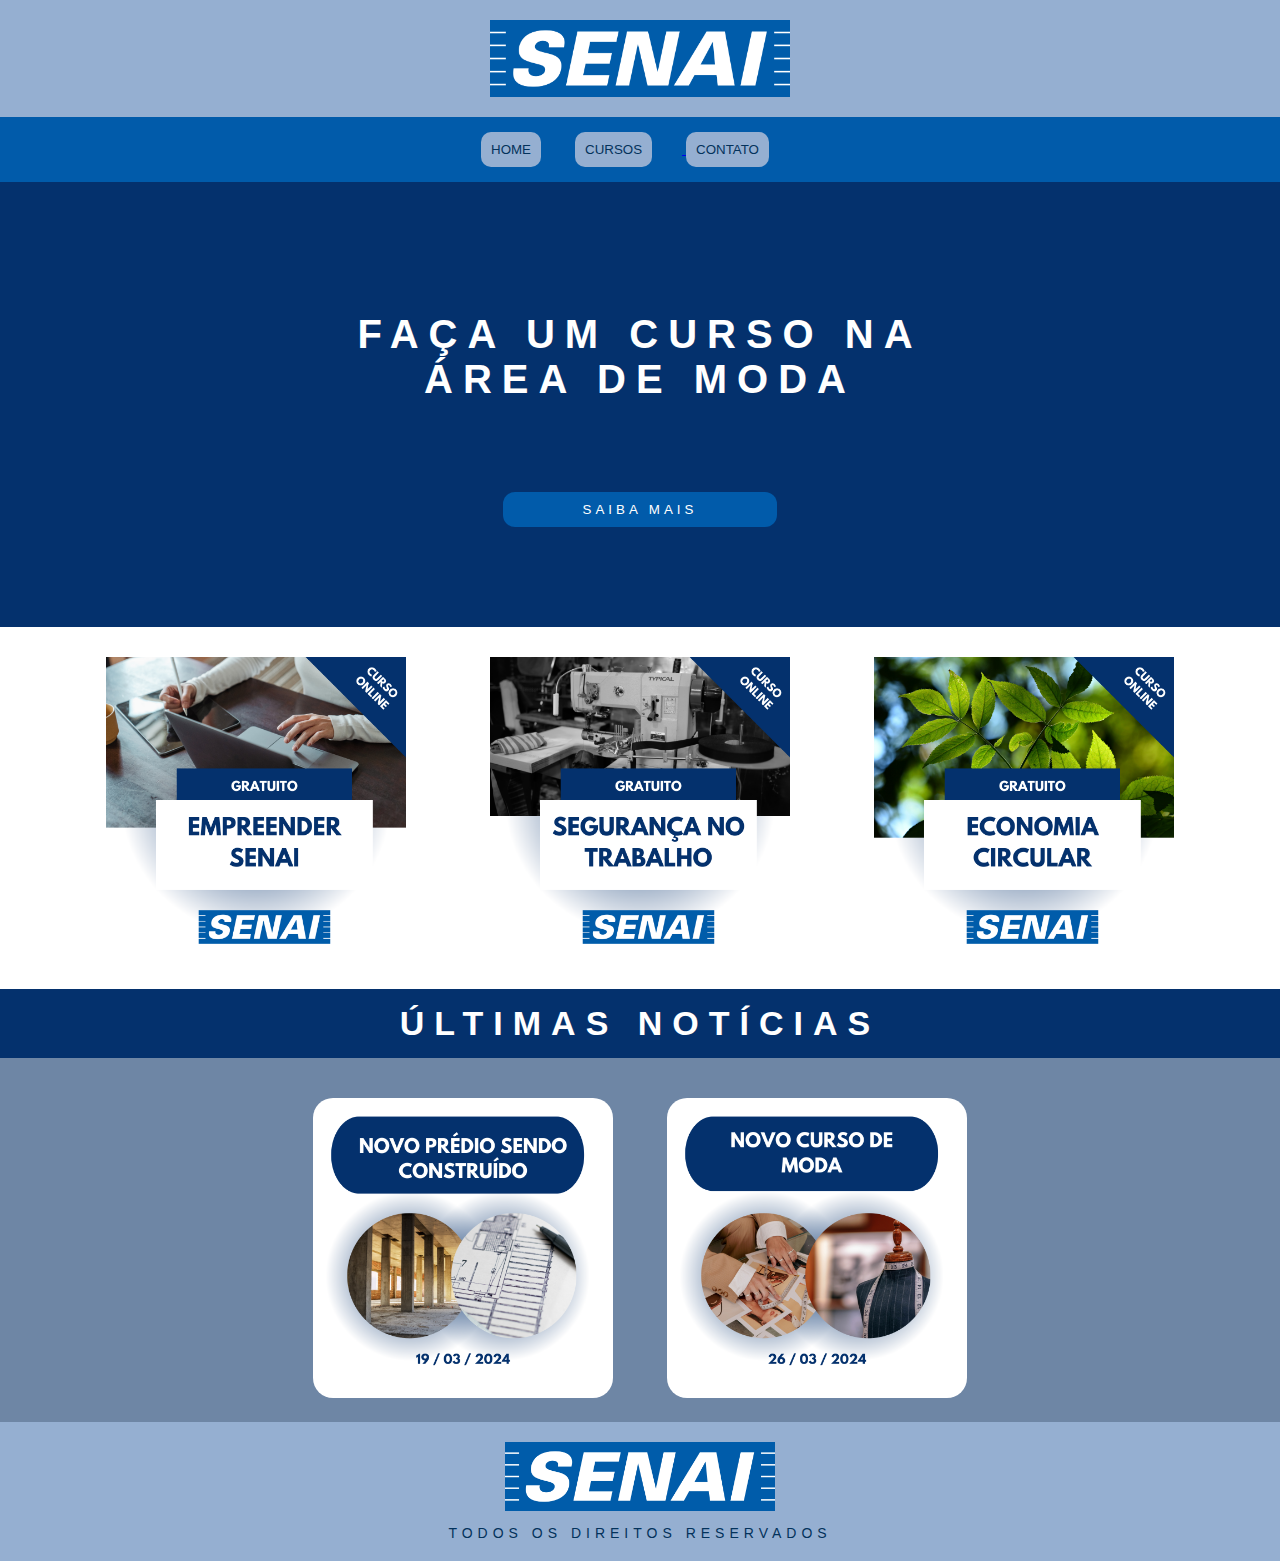
<file: index.html>
<html lang = "pt-br" dir = "ltr">
    <head>
        <title>Site SENAI</title>
        <meta charset = "utf-8" />
        <link rel = "stylesheet" href = "assets/css/estilo.css">
    </head>
    <body>
        <header>
            <img src = "assets/img/logo.png" alt = "Logo do SENAI" />
        </header>

        <div class="div-azul">
            <button class = "botao">HOME</button>
            <a href = "cursos.html">
                <button class = "botao">CURSOS</button>
            </a>
            <a href = "contato.html">
                <button class = "botao">CONTATO</button>
            </a>
        </div>

        <section class = "banner">
            <h1 class = "titulo">FAÇA UM CURSO NA<br>ÁREA DE MODA</h1>
                <a href = "saibamais.html">
                    <button class = "botao2">SAIBA MAIS</button>
                </a>
        </section>

        <div class = "imagens">
            <img src = "assets/img/imagem1.png" alt = "Empreender SENAI" />
            <img class = "imagem" src = "assets/img/imagem2.png" alt = "Segurança no Trabalho" />
            <img src = "assets/img/imagem3.png" alt = "Propriedade Intelectual" />
        </div>

        <h2 class = "texto">ÚLTIMAS NOTÍCIAS</h2>

        <div class = "noticias">
            <img class = "imgnoticia" src = "assets/img/imagem4.png" alt = "Notícia sobre construção de novo prédio" />
            <img class = "imgnoticia2" src = "assets/img/imagem5.png" alt = "Notícia sobre novo curso de moda" />
        </div>
        
        <footer>
            <img class = "logo2" src = "assets/img/logo.png" alt = "Logo do SENAI" />
            <p class = "rodape">TODOS OS DIREITOS RESERVADOS</p>
        </footer>
    </body>
</html>
</file>
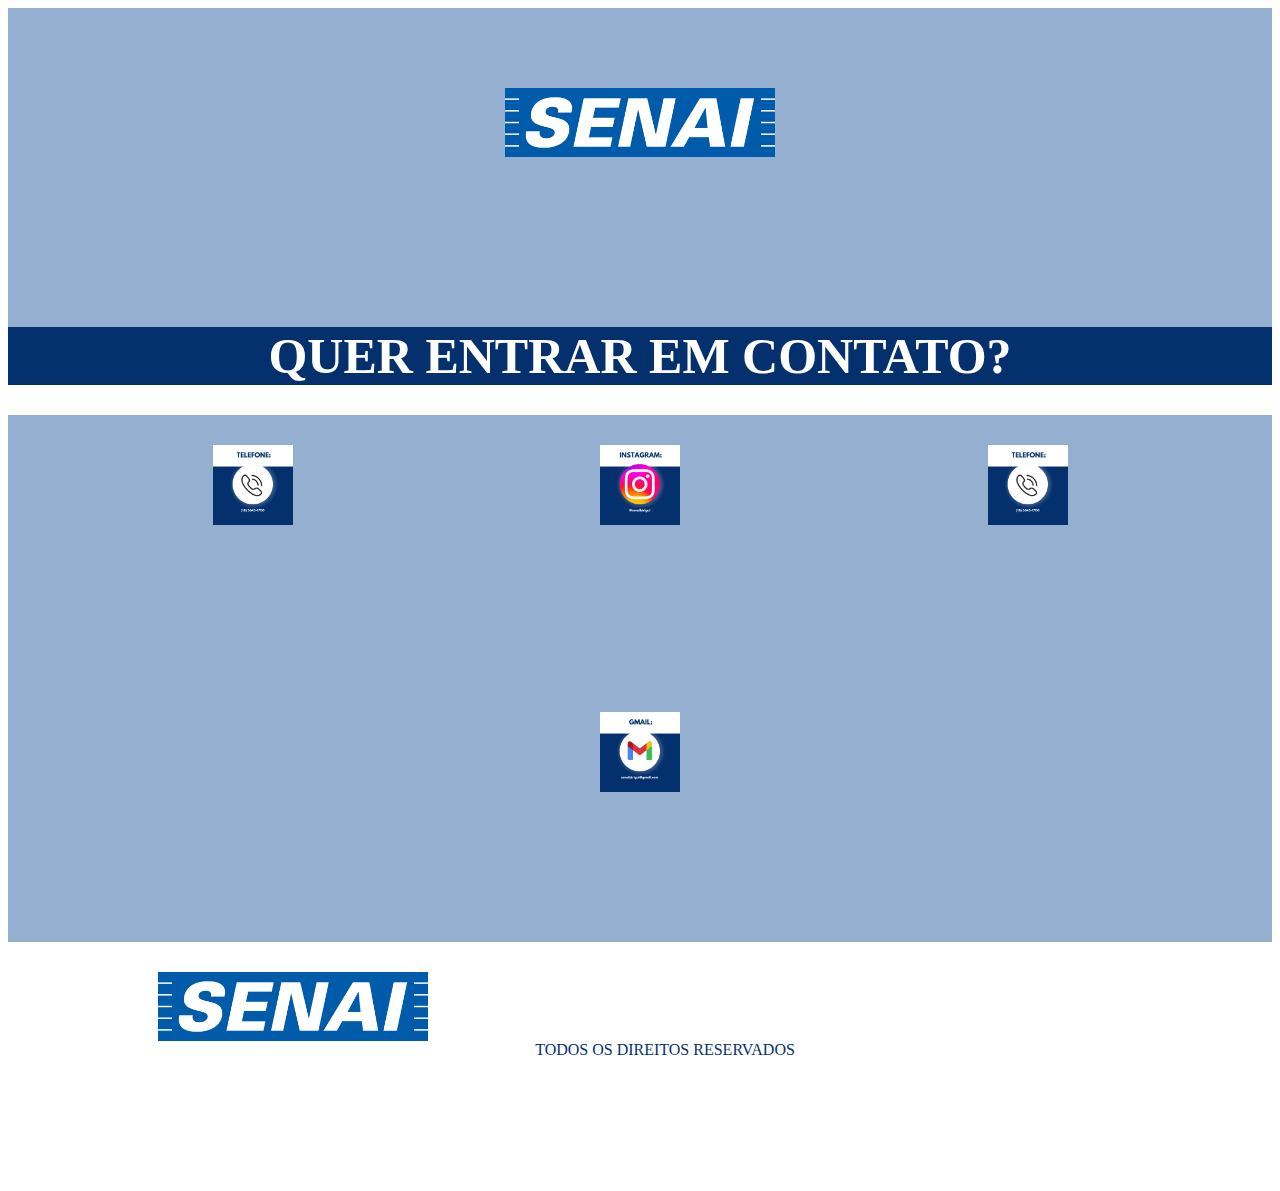
<file: contato.html>
<html lang = "pt-br" dir = "ltr">
    <head>
        <title>Contato</title>
        <meta charset = "utf-8" />
        <link rel = "stylesheet" href = "assets/css/contato.css">
    </head>
    <body>
        <header>
            <div style="text-align: center;">
                <img class = "logo2" src = "assets/img/logo.png" alt = "Logo do SENAI" />
            </div>
        </header>

        <h1 class = "h1">QUER ENTRAR EM CONTATO?</h1>

            <div class = "images">
            <img src="assets/img/telefone.png" alt = "Telefone">
            <img src="assets/img/instagram.png" alt = "Instagram">
            <img src="assets/img/telefone.png" alt = "Facebook">
            <img src="assets/img/gmail.png" alt = "Gmail">
          </div>
          
        <footer>
            <img class = "logo2" src = "assets/img/logo.png" alt = "Logo do SENAI" />
            <p class = "rodape">TODOS OS DIREITOS RESERVADOS</p>
        </footer>
        
    </body>
</html>
</file>
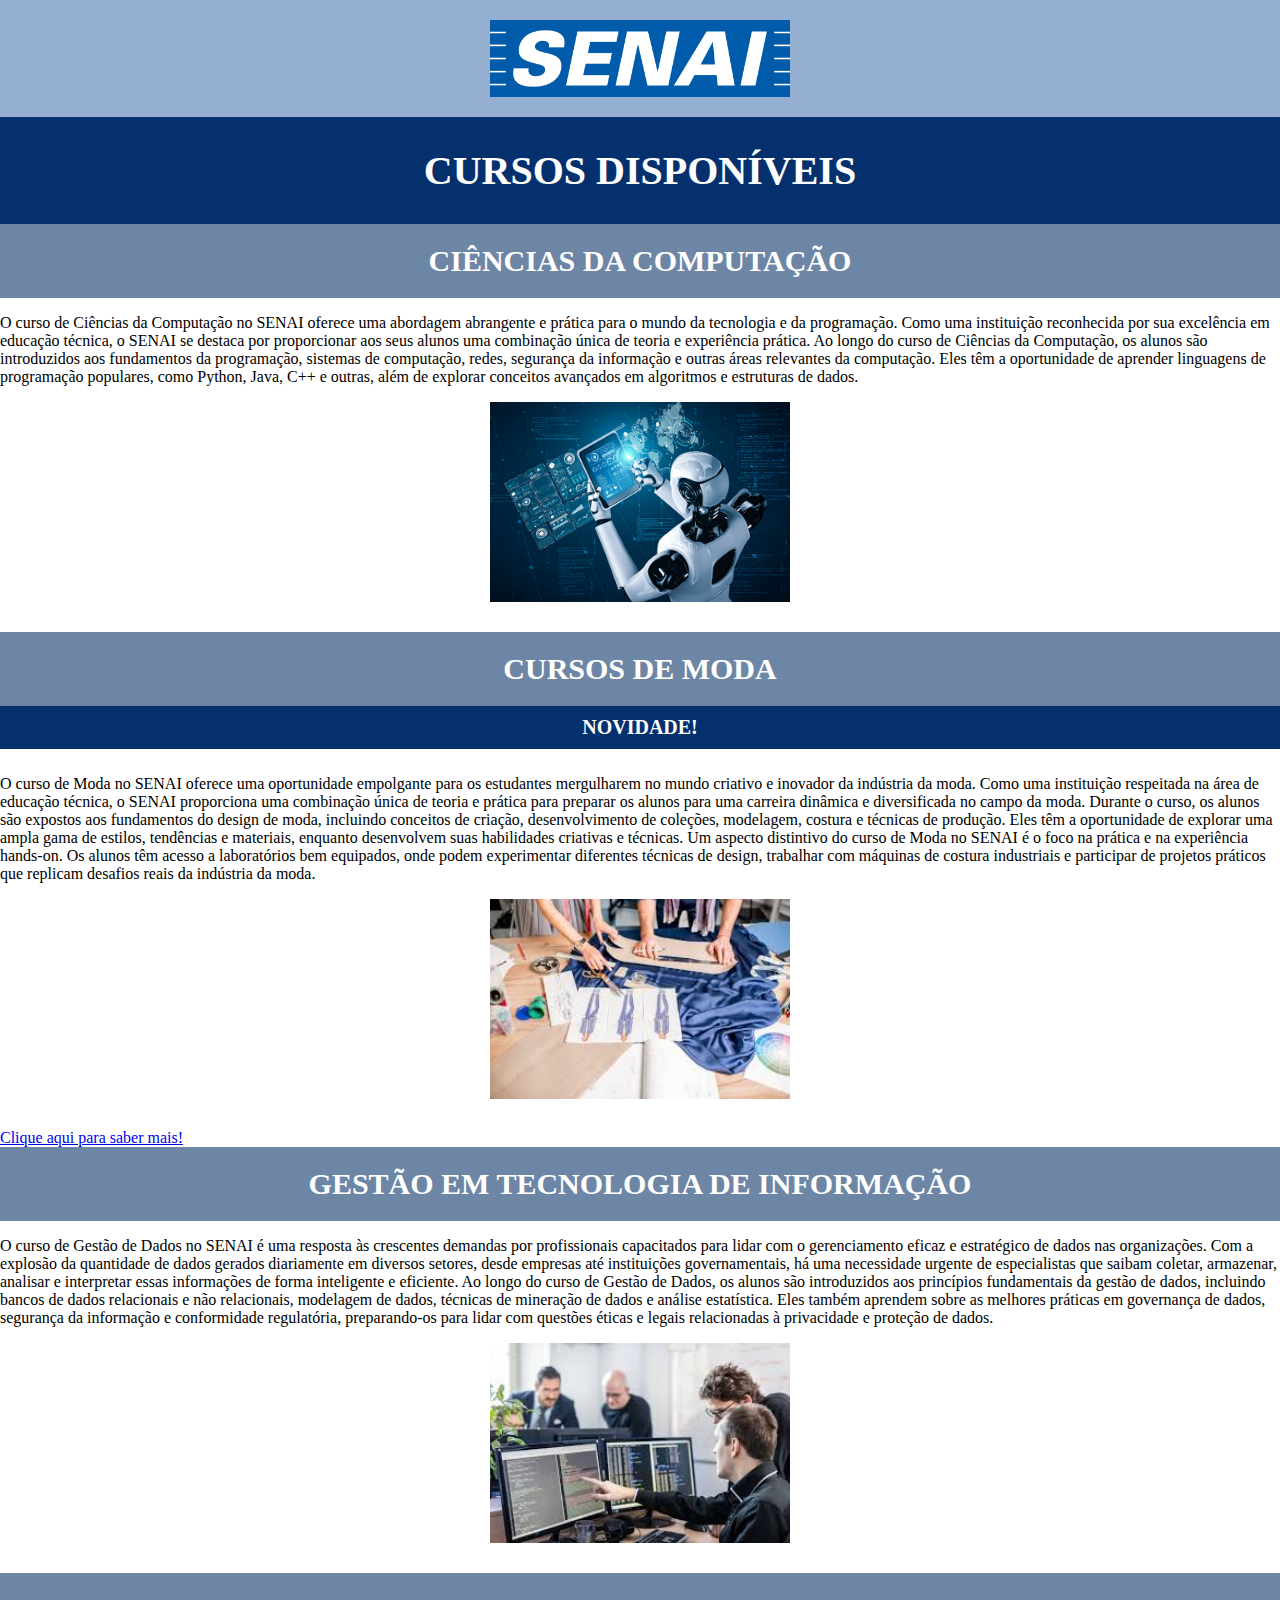
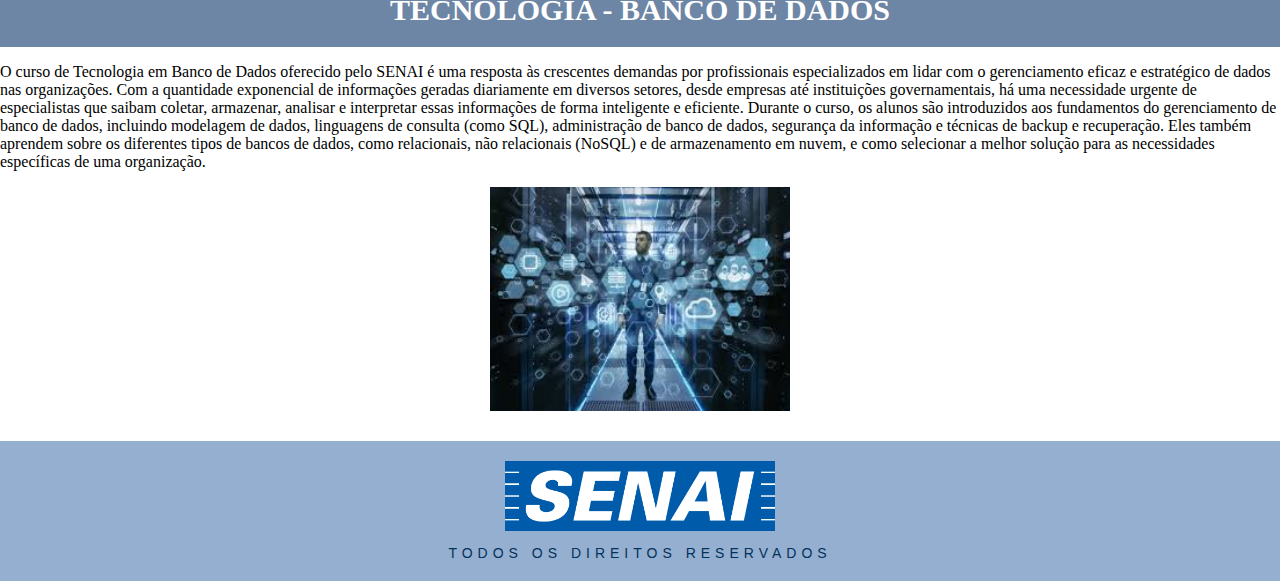
<file: cursos.html>
<html lang = "pt-br" dir = "ltr">
    <head>
        <title>Cursos</title>
        <meta charset = "utf-8" />
        <link rel = "stylesheet" href = "assets/css/estilo.css">
    </head>
    <body>
        <header>
            <img src = "assets/img/logo.png" alt = "Logo do SENAI" />
        </header>

        <h1>CURSOS DISPONÍVEIS</h1>
        <h3>CIÊNCIAS DA COMPUTAÇÃO</h3>
    <p>O curso de Ciências da Computação no SENAI oferece uma abordagem abrangente e prática para o mundo da tecnologia e da programação. Como uma instituição reconhecida por sua excelência em educação técnica, o SENAI se destaca por proporcionar aos seus alunos uma combinação única de teoria e experiência prática.
 
            Ao longo do curso de Ciências da Computação, os alunos são introduzidos aos fundamentos da programação, sistemas de computação, redes, segurança da informação e outras áreas relevantes da computação. Eles têm a oportunidade de aprender linguagens de programação populares, como Python, Java, C++ e outras, além de explorar conceitos avançados em algoritmos e estruturas de dados.</p>
            <div style="text-align: center;  margin-bottom: 30px;">
                <img src="assets/img/Ciencias de computação.jpg" alt="">
            </div>
     
            <!-- Curso moda -->
            <h3>CURSOS DE MODA</h3>
        <h4>NOVIDADE!</h4>
        <link rel="stylesheet" href="assets/css/estilo.css">
        <p>O curso de Moda no SENAI oferece uma oportunidade empolgante para os estudantes mergulharem no mundo criativo e inovador da indústria da moda. Como uma instituição respeitada na área de educação técnica, o SENAI proporciona uma combinação única de teoria e prática para preparar os alunos para uma carreira dinâmica e diversificada no campo da moda.
 
            Durante o curso, os alunos são expostos aos fundamentos do design de moda, incluindo conceitos de criação, desenvolvimento de coleções, modelagem, costura e técnicas de produção. Eles têm a oportunidade de explorar uma ampla gama de estilos, tendências e materiais, enquanto desenvolvem suas habilidades criativas e técnicas.
           
            Um aspecto distintivo do curso de Moda no SENAI é o foco na prática e na experiência hands-on. Os alunos têm acesso a laboratórios bem equipados, onde podem experimentar diferentes técnicas de design, trabalhar com máquinas de costura industriais e participar de projetos práticos que replicam desafios reais da indústria da moda.</p>
            <div style="text-align: center;  margin-bottom: 30px;">
                <img src="assets/img/curso moda.jpg">
            </div>
            <link rel="stylesheet" href="">
            <a href="https://youtu.be/wfB3Q3t47HE?feature=shared">Clique aqui para saber mais!</a>
           
            <!-- Curso de gestao -->
            <h3>GESTÃO EM TECNOLOGIA DE INFORMAÇÃO</h3>
            <p>O curso de Gestão de Dados no SENAI é uma resposta às crescentes demandas por profissionais capacitados para lidar com o gerenciamento eficaz e estratégico de dados nas organizações. Com a explosão da quantidade de dados gerados diariamente em diversos setores, desde empresas até instituições governamentais, há uma necessidade urgente de especialistas que saibam coletar, armazenar, analisar e interpretar essas informações de forma inteligente e eficiente.
 
                Ao longo do curso de Gestão de Dados, os alunos são introduzidos aos princípios fundamentais da gestão de dados, incluindo bancos de dados relacionais e não relacionais, modelagem de dados, técnicas de mineração de dados e análise estatística. Eles também aprendem sobre as melhores práticas em governança de dados, segurança da informação e conformidade regulatória, preparando-os para lidar com questões éticas e legais relacionadas à privacidade e proteção de dados.</p>
             
            <div style="text-align: center; margin-bottom: 30px;">
                <img src="assets/img/gestao de dados.jpg">
            </div>
                <!-- Curso banco de dados -->
                <h3>TECNOLOGIA - BANCO DE DADOS</h3>
                <p>O curso de Tecnologia em Banco de Dados oferecido pelo SENAI é uma resposta às crescentes demandas por profissionais especializados em lidar com o gerenciamento eficaz e estratégico de dados nas organizações. Com a quantidade exponencial de informações geradas diariamente em diversos setores, desde empresas até instituições governamentais, há uma necessidade urgente de especialistas que saibam coletar, armazenar, analisar e interpretar essas informações de forma inteligente e eficiente.
 
                    Durante o curso, os alunos são introduzidos aos fundamentos do gerenciamento de banco de dados, incluindo modelagem de dados, linguagens de consulta (como SQL), administração de banco de dados, segurança da informação e técnicas de backup e recuperação. Eles também aprendem sobre os diferentes tipos de bancos de dados, como relacionais, não relacionais (NoSQL) e de armazenamento em nuvem, e como selecionar a melhor solução para as necessidades específicas de uma organização.</p>
                <div style="text-align: center;  margin-bottom: 30px;">
                    <img src="assets/img/tecnologia banco de dados.jpg">
                </div>

        <footer>
            <img class = "logo2" src = "assets/img/logo.png" alt = "Logo do SENAI" />
            <p class = "rodape">TODOS OS DIREITOS RESERVADOS</p>
        </footer>
        
    </body>
</html>
</file>
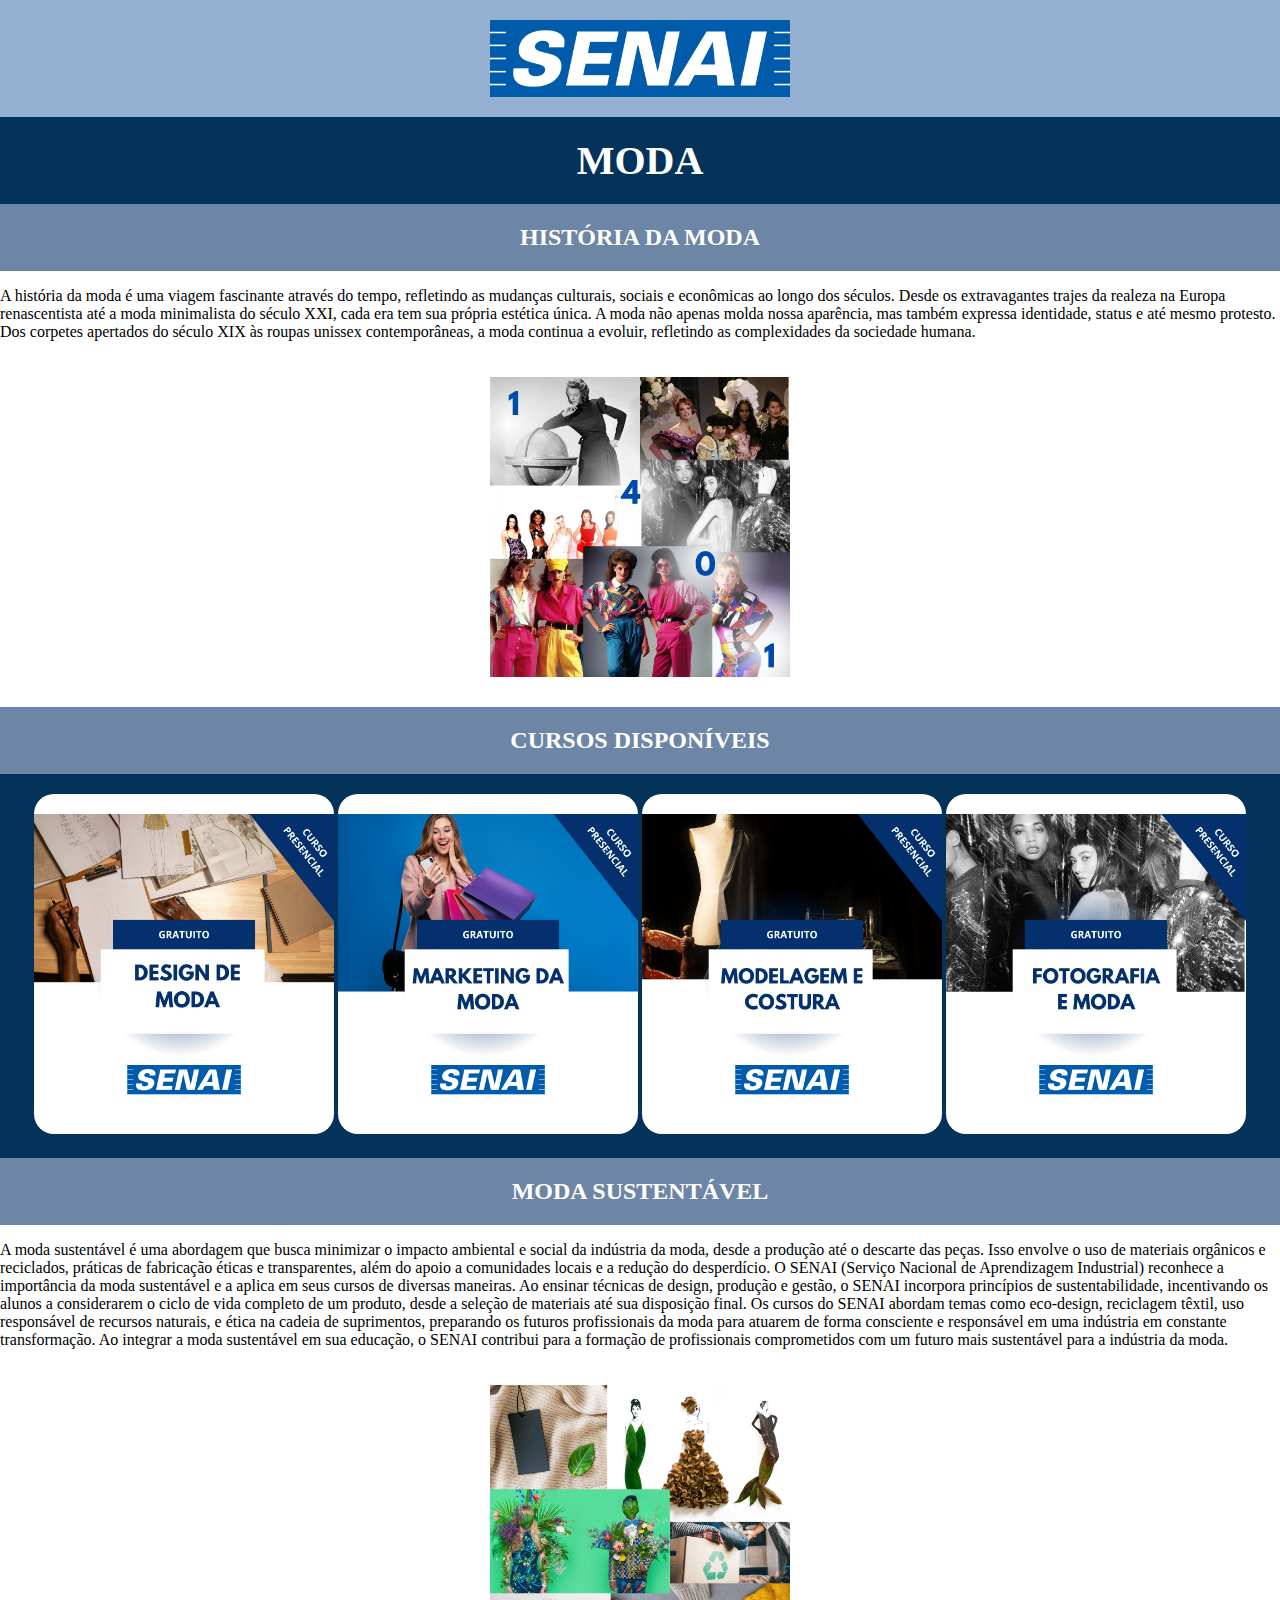
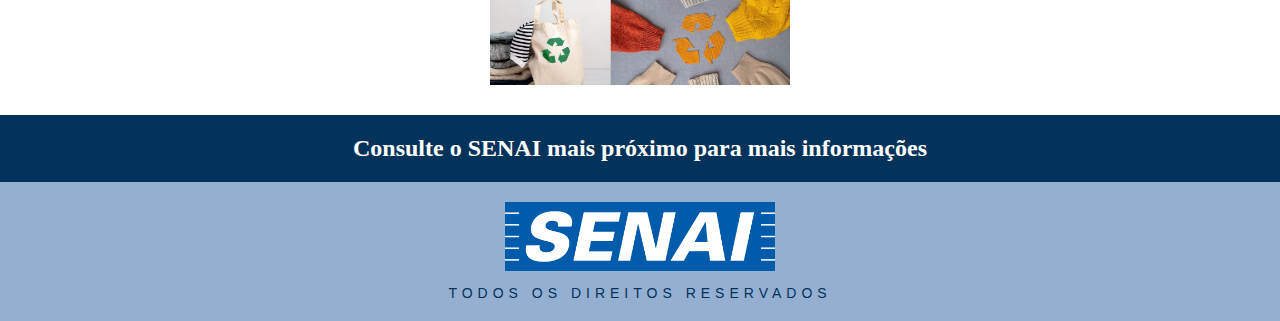
<file: saibamais.html>
<html lang = "pt-br" dir = "ltr">
    <head>
        <title>Saiba Mais</title>
        <meta charset = "utf-8" />
        <link rel = "stylesheet" href = "assets/css/estilo.css">
    </head>
    <body>
        <header>
            <img src = "assets/img/logo.png" alt = "Logo do SENAI" />
        </header>

        <h1 class = "titulosaibamais">MODA</h1>

        <h2 class = "historia">HISTÓRIA DA MODA</h2>

        <p>A história da moda é uma viagem fascinante através do tempo, refletindo as mudanças 
            culturais, sociais e econômicas ao longo dos séculos. Desde os extravagantes trajes 
            da realeza na Europa renascentista até a moda minimalista do século XXI, cada era tem 
            sua própria estética única. A moda não apenas molda nossa aparência, mas também expressa 
            identidade, status e até mesmo protesto. Dos corpetes apertados do século XIX às roupas 
            unissex contemporâneas, a moda continua a evoluir, refletindo as complexidades da 
            sociedade humana.
        </p>

        <div style = "text-align: center;">
            <img class = "imgmoda" src = "assets/img/historiadamoda.png" aly = "Colagem sobre a História da Moda" />
        </div>

        <h2 class = "historia">CURSOS DISPONÍVEIS</h2>
            <div class = "cursosmoda">
                <img class = "a" src = "assets/img/cursomoda1.png" alt = "Design de Moda"/>
                <img class = "a" src = "assets/img/cursomoda2.png" alt = "Marketing da Moda"/>
                <img class = "a" src = "assets/img/cursomoda3.png" alt = "Modelagem e Costura"/>
                <img class = "a" src = "assets/img/cursomoda4.png" alt = "Fotografia e Moda"/>
            </div>

        <h2 class = "historia">MODA SUSTENTÁVEL</h2>

        <p>
            A moda sustentável é uma abordagem que busca minimizar o impacto ambiental e social da 
            indústria da moda, desde a produção até o descarte das peças. Isso envolve o uso de 
            materiais orgânicos e reciclados, práticas de fabricação éticas e transparentes, além do 
            apoio a comunidades locais e a redução do desperdício.
            O SENAI (Serviço Nacional de Aprendizagem Industrial) reconhece a importância da moda 
            sustentável e a aplica em seus cursos de diversas maneiras. Ao ensinar técnicas de design, 
            produção e gestão, o SENAI incorpora princípios de sustentabilidade, incentivando os alunos 
            a considerarem o ciclo de vida completo de um produto, desde a seleção de materiais até sua 
            disposição final.
            Os cursos do SENAI abordam temas como eco-design, reciclagem têxtil, uso responsável de 
            recursos naturais, e ética na cadeia de suprimentos, preparando os futuros profissionais da 
            moda para atuarem de forma consciente e responsável em uma indústria em constante 
            transformação. Ao integrar a moda sustentável em sua educação, o SENAI contribui para a 
            formação de profissionais comprometidos com um futuro mais sustentável para a indústria da 
            moda.
        </p>

        <div style = "text-align: center;">
            <img class = "imgmoda" src = "assets/img/modasustentavel.png" alt = "Colagem sobre a Moda Sustentável" />
        </div>

        <h2 class = "titulosaibamais">Consulte o SENAI mais próximo para mais informações</h2>

        <footer>
            <img class = "logo2" src = "assets/img/logo.png" alt = "Logo do SENAI" />
            <p class = "rodape">TODOS OS DIREITOS RESERVADOS</p>
        </footer>

    </body>
</html>
</file>
<file: assets/css/estilo.css>
img {
    width: 270px;
}

header {
    background-color: #95AFD1;
    text-align: center;
    padding-top: 20px;
    padding-bottom: 20px;
}

.div-azul {
    background-color: #015baa;
    text-align: center;
    padding-top: 15px;
    padding-bottom: 15px;
}

div {
    text-align: center;
}

.botao {
    background-color: #95AFD1;
    color: #03325b;
    border: none;
    margin-right: 30px;
    padding-top: 10px;
    padding-bottom: 10px;
    padding-left: 10px;
    padding-right: 10px;
    border-radius: 10px;
}

.banner {
    text-align: center;
    background-color: #04316d;
    padding-top: 100px;
    padding-bottom: 100px;
}

.titulo {
    font-family:'Franklin Gothic Medium', 'Arial Narrow', Arial, sans-serif;
    letter-spacing: 10px;
    font-size: 40px;
    color: white;
    margin: 0;
}

.botao2 {
    background-color: #015baa;
    color:  white;
    letter-spacing: 4px;
    border: none;
    padding-top: 10px;
    padding-bottom: 10px;
    padding-left: 80px;
    padding-right: 80px;
    border-radius: 12px;
    margin: 60px;
    margin-bottom: 0;
}

.imagens {
    background-color: white;
    padding-top: 30px;
}

.imagem {
    padding-left: 80px;
    padding-right: 80px;
}

.texto {
    text-align: center;
    letter-spacing: 10px;
    font-family: 'Franklin Gothic Medium', 'Arial Narrow', Arial, sans-serif;
    font-size: 34px;
    background-color: #04316d;
    color: white;
    margin-bottom: 0;
    padding-top: 15px;
    padding-bottom: 15px;
}

.noticias {
    background-color: #6e86a5;
    padding-top: 40px;
    padding-bottom: 20px;
}

.imgnoticia {
    margin-right: 50px;
    border-radius: 20px;
}

.imgnoticia2 {
    border-radius: 20px;
}

.logo2 {
    width: 270px;
}

footer {
    background-color: #95AFD1;
    text-align: center;
    color: #03325b;
    padding-top: 20px;
    padding-bottom: 20px;
    letter-spacing: 5px;
    font-family: Arial, Helvetica, sans-serif;
    font-size: 14px;
}

.rodape {
    margin-bottom: 0;
}

.titulosaibamais {
    text-align: center;
    background-color: #03325b;
    color: white;
    margin-top: 0;
    margin-bottom: 0;
    padding-top: 20px;
    padding-bottom: 20px;
}

.historia {
    text-align: center;
    background-color:  #6e86a5;
    color: white;
    margin-top: 0;
    padding-top: 20px;
    padding-bottom: 20px;
    margin-bottom: 0;
}

.cursosmoda {
    background-color: #03325b;
    margin-top: 0;
    margin-bottom: 0;
    padding-top: 20px;
    padding-bottom: 20px;
}

.a {
    border-radius: 20px;
    padding-top: 20px;
    padding-bottom: 20px;
    background-color: white;
}

.imgmoda {
    padding-top: 20px;
    padding-bottom: 30px;
}

body {
    background-color: rgb(255, 255, 255);
    margin: 0;
   
}
img{
    width: 300px;
   
}
h3{
    background-color:#6e86a5;
    color:white ;
    text-align: center;
    font-size: 30px;
    padding-top: 20px;
    padding-bottom: 20px;
    margin-top: 0;
    margin-bottom: 0;
}
img{
    width: 300px;
}
h4{
    background-color:#04316d;
    color:white ;
    text-align: center;
    font-size: 20px;
    padding-top: 10px;
    padding-bottom: 10px;
    margin-top: 0;
}
 
h1{
    background-color: #04316d;
    color:white ;
    text-align: center;
    font-size: 40px;
    padding-top: 30px;
    padding-bottom: 30px;
    margin-bottom: 0;
    margin-top: 0;
}
</file>
<file: assets/css/contato.css>
header {
    background-color: #95AFD1;
    text-align: center;
    padding-top: 20px;
    padding-bottom: 20px;
}

.h1 {
    background-color: #04316d;
    color:white;
    margin-top: 0;
    margin-bottom: 0;
}

img {width: 80px;
    margin: 150px;
    margin-top: 30;
}
img {
    width: 80px;
}
img {width: 80px;
    margin-top: 30;
}
 
 div {  
    background-color:#95afd1;
    color: white;
    font-size: 30px;
    text-align: center;
    margin-top:30;
 }
p {
    color: #04316d;
    font-weight: lighter;
    margin-top: -150px;
    padding-left: 50px;
    text-align: center;
}
 
button{
    color:04316d;
}
h1{
    font-size: 50px;
    padding-top: -2000px;
    color: rgb(79, 79, 165);
    text-align: center;
}
 
   
.img1 {
    width: 220px;
    margin-top: 20;
 
}
 
h2 {
    background-color:#04316d  ;
    color: aliceblue;
    font-size: 40px;
    text-align: center;
}
 
.muda-cor {
    color: #04316d ;
}

.logo2 {
    width: 270px;
}
</file>
